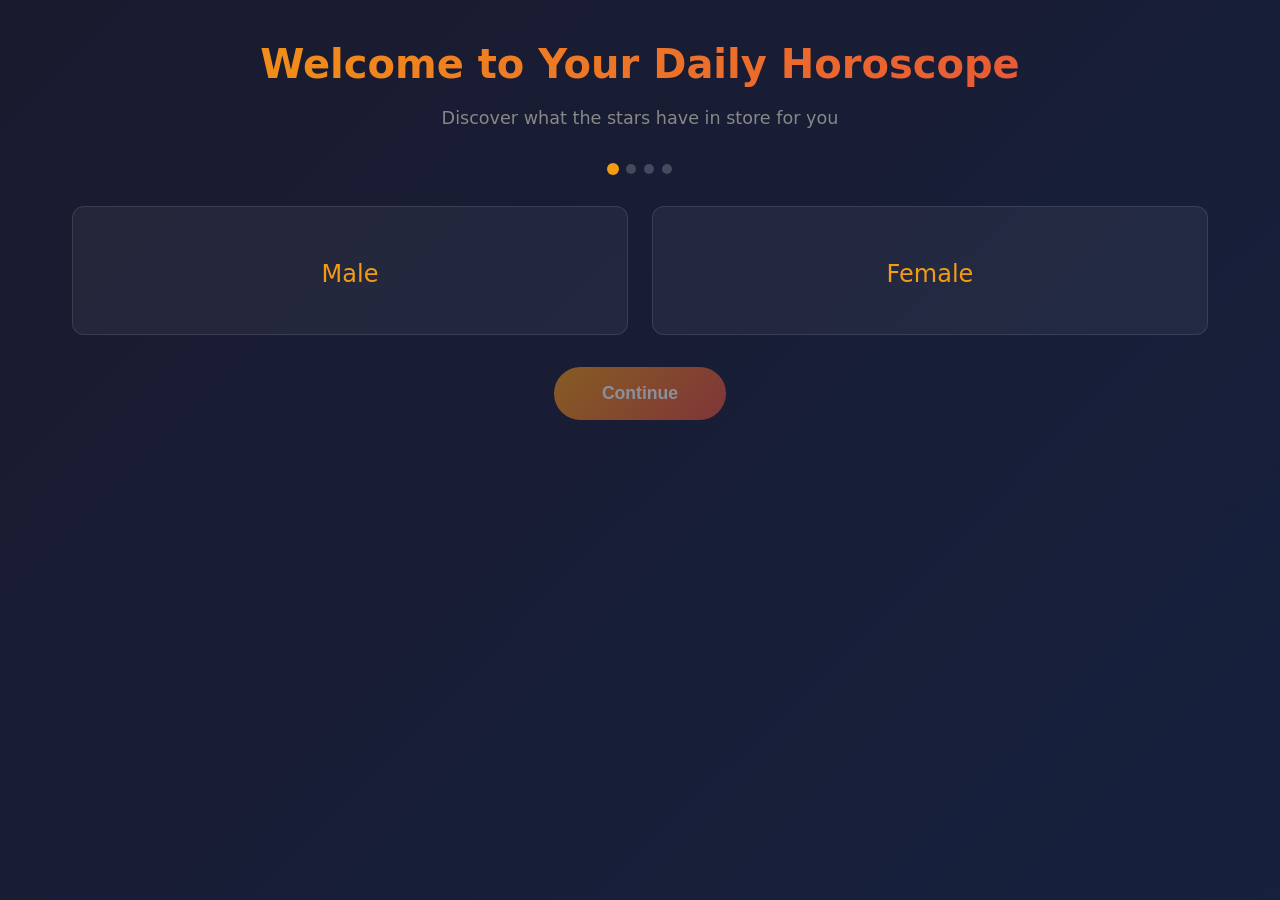
<file: index.html>
<!DOCTYPE html>
<html lang="en">
<head>
  <meta charset="UTF-8">
  <meta name="viewport" content="width=device-width, initial-scale=1.0">
  <title>Your Daily Horoscope</title>
  <link rel="stylesheet" href="css/styles.css">
</head>
<body>
  <div class="container">
    <header>
      <h1>Welcome to Your Daily Horoscope</h1>
      <p class="subtitle">Discover what the stars have in store for you</p>
    </header>

    <div class="progress">
      <div class="progress-dot active"></div>
      <div class="progress-dot"></div>
      <div class="progress-dot"></div>
      <div class="progress-dot"></div>
    </div>

    <div class="card-grid">
      <div class="card" data-gender="male" onclick="selectGender('male')">
        <div class="card-icon"></div>
        <div class="card-title">Male</div>
      </div>
      <div class="card" data-gender="female" onclick="selectGender('female')">
        <div class="card-icon"></div>
        <div class="card-title">Female</div>
      </div>
    </div>

    <div class="button-container">
      <button class="btn" id="continueBtn" disabled onclick="continueToZodiac()">Continue</button>
    </div>
  </div>

  <script src="js/data.js"></script>
  <script src="js/app.js"></script>
</body>
</html>
</file>
<file: css/styles.css>
/* Base Styles */
* {
  margin: 0;
  padding: 0;
  box-sizing: border-box;
}

body {
  font-family: system-ui, -apple-system, BlinkMacSystemFont, 'Segoe UI', Roboto, sans-serif;
  background: linear-gradient(135deg, #1a1a2e 0%, #16213e 100%);
  min-height: 100vh;
  color: #eaeaea;
  line-height: 1.6;
}

.container {
  max-width: 1200px;
  margin: 0 auto;
  padding: 2rem;
}

/* Header */
header {
  text-align: center;
  margin-bottom: 2rem;
}

h1 {
  font-size: 2.5rem;
  margin-bottom: 0.5rem;
  background: linear-gradient(135deg, #f39c12 0%, #e74c3c 100%);
  -webkit-background-clip: text;
  -webkit-text-fill-color: transparent;
  background-clip: text;
}

.subtitle {
  font-size: 1.1rem;
  color: #888;
}

/* Cards */
.card-grid {
  display: grid;
  grid-template-columns: repeat(auto-fit, minmax(250px, 1fr));
  gap: 1.5rem;
  margin-bottom: 2rem;
}

.card {
  background: rgba(255, 255, 255, 0.05);
  border: 1px solid rgba(255, 255, 255, 0.1);
  border-radius: 12px;
  padding: 2rem;
  text-align: center;
  cursor: pointer;
  transition: all 0.3s ease;
}

.card:hover {
  background: rgba(255, 255, 255, 0.1);
  transform: translateY(-4px);
  box-shadow: 0 8px 25px rgba(243, 156, 18, 0.2);
}

.card.selected {
  border-color: #f39c12;
  background: rgba(243, 156, 18, 0.15);
  box-shadow: 0 0 20px rgba(243, 156, 18, 0.3);
}

.card-icon {
  font-size: 4rem;
  margin-bottom: 1rem;
}

.card-title {
  font-size: 1.5rem;
  margin-bottom: 0.5rem;
  color: #f39c12;
}

.card-subtitle {
  font-size: 0.9rem;
  color: #888;
}

/* Zodiac Grid */
.zodiac-grid {
  display: grid;
  grid-template-columns: repeat(auto-fit, minmax(200px, 1fr));
  gap: 1rem;
}

.zodiac-card .card-icon {
  font-size: 3rem;
}

/* Buttons */
.button-container {
  text-align: center;
  margin-top: 2rem;
}

.btn {
  background: linear-gradient(135deg, #f39c12 0%, #e74c3c 100%);
  color: white;
  border: none;
  padding: 1rem 3rem;
  font-size: 1.1rem;
  border-radius: 30px;
  cursor: pointer;
  transition: all 0.3s ease;
  font-weight: 600;
}

.btn:hover {
  transform: translateY(-2px);
  box-shadow: 0 6px 20px rgba(243, 156, 18, 0.4);
}

.btn:disabled {
  opacity: 0.5;
  cursor: not-allowed;
  transform: none;
}

.btn-secondary {
  background: rgba(255, 255, 255, 0.1);
}

.btn-secondary:hover {
  background: rgba(255, 255, 255, 0.2);
}

/* Result Page */
.result-container {
  background: rgba(255, 255, 255, 0.05);
  border: 1px solid rgba(255, 255, 255, 0.1);
  border-radius: 12px;
  padding: 2rem;
  max-width: 700px;
  margin: 0 auto;
}

.result-header {
  text-align: center;
  margin-bottom: 2rem;
}

.result-header h2 {
  font-size: 2rem;
  color: #f39c12;
}

.selection-display {
  display: flex;
  justify-content: center;
  gap: 1rem;
  flex-wrap: wrap;
  margin-bottom: 1.5rem;
}

.selection-badge {
  background: rgba(243, 156, 18, 0.2);
  border: 1px solid #f39c12;
  padding: 0.5rem 1rem;
  border-radius: 20px;
  font-size: 0.9rem;
}

.horoscope-text {
  font-size: 1.2rem;
  line-height: 1.8;
  text-align: center;
  margin-bottom: 2rem;
  color: #ddd;
}

.lucky-section {
  background: rgba(255, 255, 255, 0.03);
  border-radius: 10px;
  padding: 1.5rem;
  margin-top: 2rem;
}

.lucky-grid {
  display: grid;
  grid-template-columns: repeat(auto-fit, minmax(120px, 1fr));
  gap: 1rem;
  text-align: center;
}

.lucky-item {
  padding: 1rem;
  background: rgba(255, 255, 255, 0.05);
  border-radius: 8px;
}

.lucky-label {
  font-size: 0.8rem;
  color: #888;
  text-transform: uppercase;
  letter-spacing: 1px;
  margin-bottom: 0.5rem;
}

.lucky-value {
  font-size: 1.3rem;
  color: #f39c12;
}

.star-rating {
  font-size: 1.5rem;
  letter-spacing: 0.2rem;
}

.lucky-color {
  padding: 0.5rem 1rem;
  border-radius: 15px;
  color: white;
  font-weight: 600;
}

/* Responsive */
@media (max-width: 768px) {
  h1 {
    font-size: 2rem;
  }

  .card-grid {
    grid-template-columns: 1fr;
  }

  .zodiac-grid {
    grid-template-columns: repeat(2, 1fr);
  }

  .btn {
    padding: 0.875rem 2rem;
    font-size: 1rem;
  }
}

@media (max-width: 480px) {
  .container {
    padding: 1rem;
  }

  .card {
    padding: 1.5rem;
  }

  .zodiac-grid {
    grid-template-columns: 1fr;
  }
}

/* Animations */
@keyframes fadeIn {
  from {
    opacity: 0;
    transform: translateY(20px);
  }
  to {
    opacity: 1;
    transform: translateY(0);
  }
}

.card, .result-container {
  animation: fadeIn 0.5s ease forwards;
}

/* Progress indicator */
.progress {
  display: flex;
  justify-content: center;
  gap: 0.5rem;
  margin-bottom: 2rem;
}

.progress-dot {
  width: 10px;
  height: 10px;
  border-radius: 50%;
  background: rgba(255, 255, 255, 0.2);
  transition: all 0.3s ease;
}

.progress-dot.active {
  background: #f39c12;
  transform: scale(1.2);
}

.progress-dot.completed {
  background: #27ae60;
}
</file>
